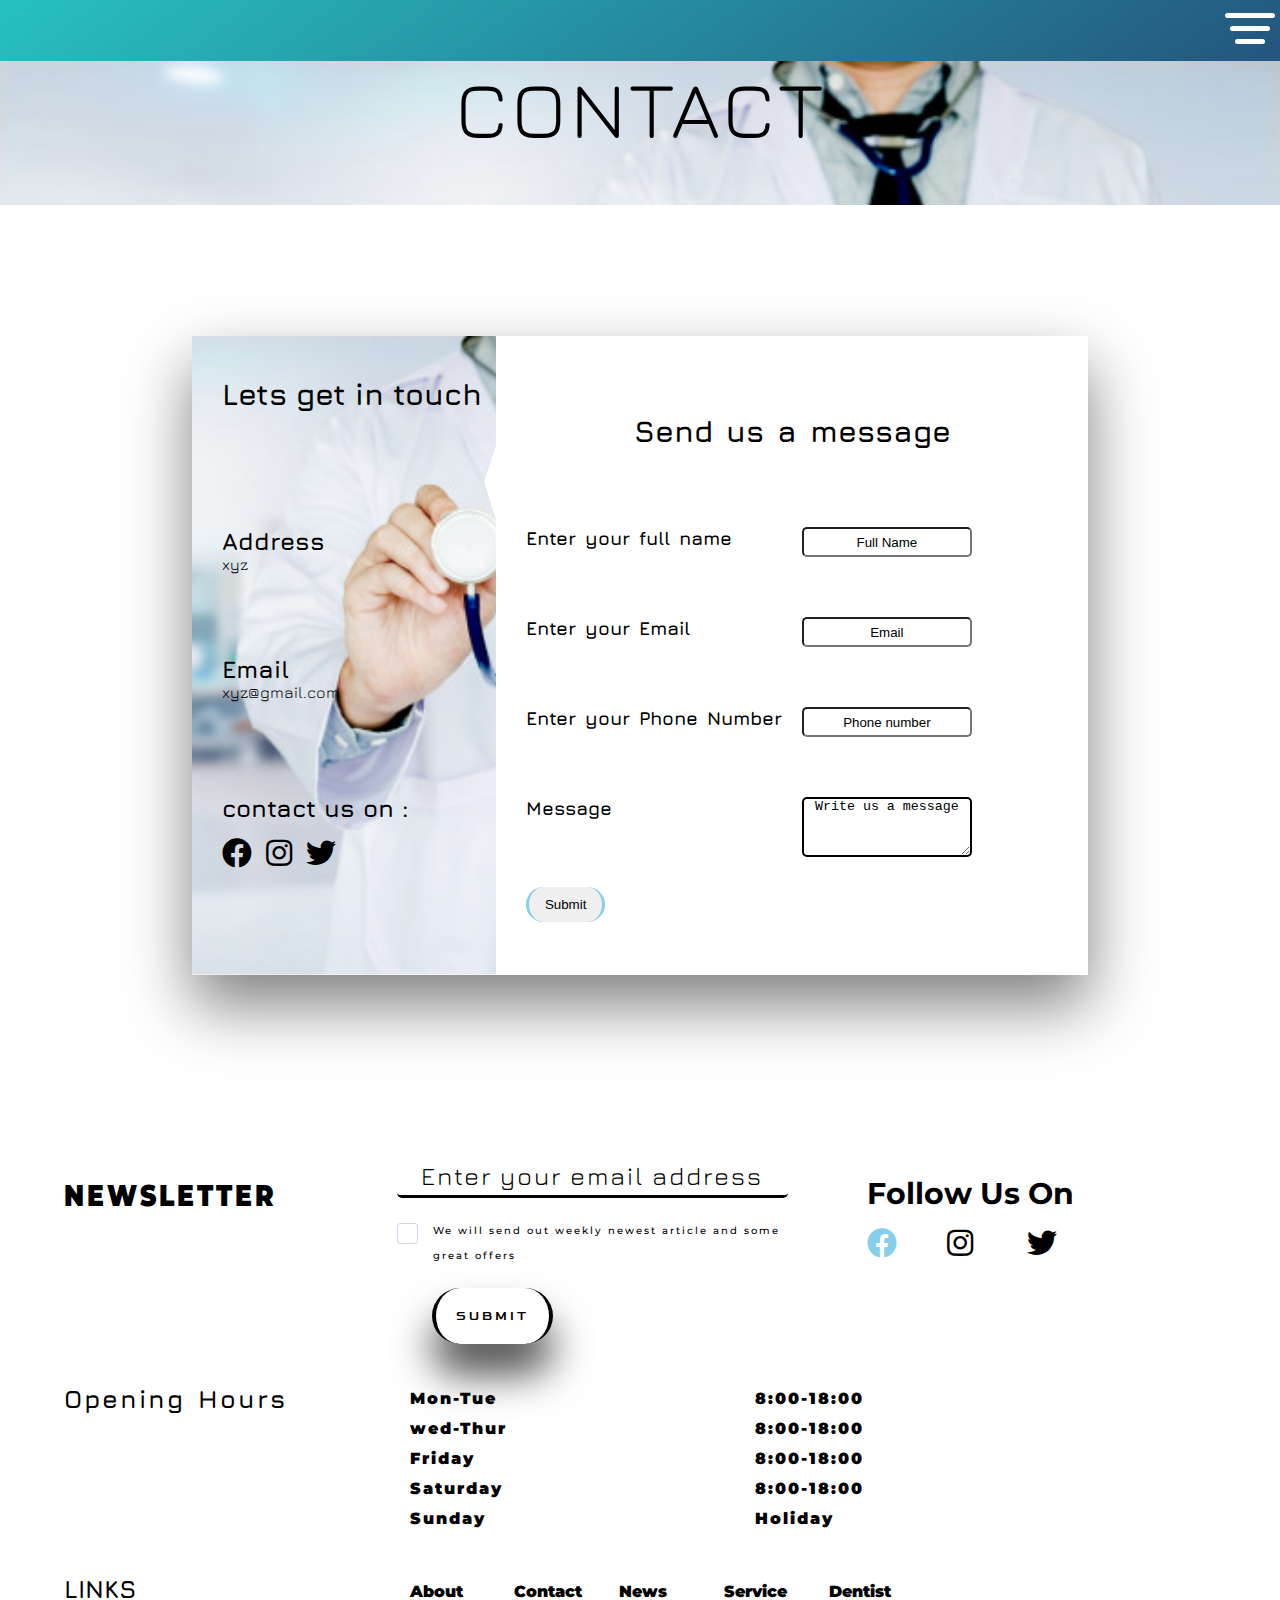
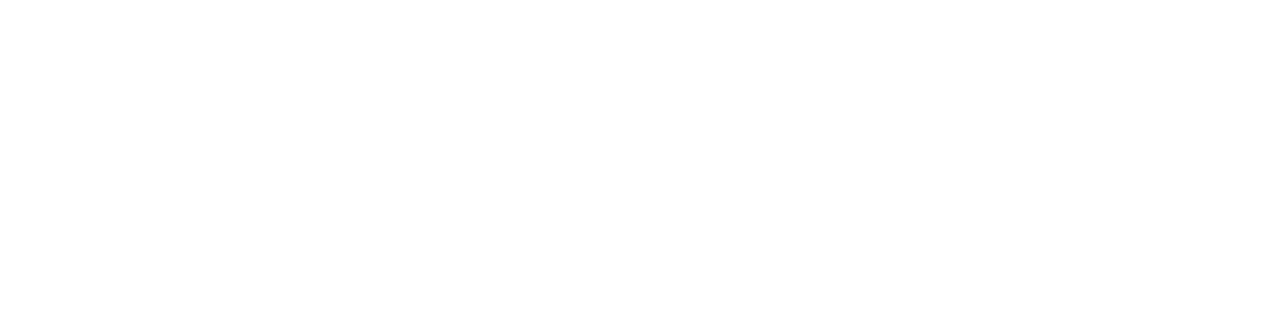
<file: contact.html>
<!DOCTYPE html>
<html>
<head>
    <meta name="viewport" content="width=device-width, initial-scale=1.0" /><link rel="icon" type="image/x-icon" href="https://static.vecteezy.com/system/resources/previews/000/580/344/original/hospital-logo-and-symbols-template-icons-vector.jpg" sizes="50x50">
  <title></title>
  <link rel="stylesheet" type="text/css" href="css/contact.css">
  <link rel="stylesheet" type="text/css" href="css/navbar.css">
  <link rel="stylesheet" type="text/css" href="css/all.min.css">
  <link rel="stylesheet" type="text/css" href="css/footer.css">

    <meta name="viewport" content="width=device-width, initial-scale=1.0">
</head>
<body>



 <div class="nav">
       <div class="lines-container">
           <div class="line line-1"></div>
           <div class="line line-2"></div>
           <div class="line line-3"></div>
       </div>
       <ul class="menu">
           <li><a href="#" class="outer">Home</a></li>
           <li style="display: none;"><a href="#" class="outer blog"></a>
              
            </li>
           <li><a href="contact.html" class="outer contact">Contacts</a>
              
           </li>
           <li><a href="#" class="outer">User</a></li>
       </ul>
       <div class="pointer"></div>
    </div> 







<div class="contacthead">Contact
</div>
 <div class="container">

    <div class="in"> 


     <div class="left">

         <h1 class="h1">Lets get in touch</h1>
         <div class="two">
          <h2 class="h2">Address</h2>
          <p>xyz</p>

          </div>

       <div class="three">
          <h2 class="h2">Email</h2>
          <p>xyz@gmail.com</p>

       </div>
       <div class="four">
           <h2 class="h2">contact us on :</h2>
           <a href=""> <i class="fab fa-facebook" id="fb"></i></a>
           <a href=""><i class="fab fa-instagram" id="insta"></i></a>
           <a href=""> <i class="fab fa-twitter" id="twitter"></i></a>
       </div>

   </div>
       <div class="right">

            <h2>Send us a message</h2>


           <div class="contactbox">

              <div class="leftheading">
                
                     <h3>Enter your full name</h3>
                     <h3>Enter your Email</h3>
                     <h3>Enter your Phone Number</h3>
                     <h3>Message</h3>

                    <a href="">  <div class="submit" ><button>Submit</button></div></a>
                    
                 


              </div>




              <div class="rightinput">

                     <div class="name">    <input type="name" name="" placeholder="Full Name"></div>

                     <div class="email1">    <input type="email" name="" placeholder="Email"></div>
                     <div class="phone">    <input type="phone" name="" placeholder="Phone number"></div>
                     <div class="message">            <textarea id="message" class="input100" name="message" placeholder="Write us a message"></textarea>  </div>


           </div>





            

       </div> 
      



    </div>

  </div> 

</div>




<footer>


<div class="lastcontent">
 <div class="boxls">

  <div class="ls">
   <div class="ls1">NewsLetter</div>
  </div>

  <div class="lss"> 

   <div class="ls3">
    <input type="" placeholder="Enter your email address" name="">
   </div>

   <div class="ls4"> 
    <div class="grid">   <label class="checkbox path">
                         <input type="checkbox">
                         <svg viewBox="0 0 21 21">
                         <path d="M5,10.75 L8.5,14.25 L19.4,2.3 C18.8333333,1.43333333 18.0333333,1 17,1 L4,1 C2.35,1 1,2.35 1,4 L1,17 C1,18.65 2.35,20 4,20 L17,20 C18.65,20 20,18.65 20,17 L20,7.99769186"></path>
                         </svg>
                         </label>
    </div>
    <div class="ls5">We will send out weekly newest article and some great offers</div>
   </div>
 <div class="buttonls">
    <button>SUBMIT</button>


  </div>
   
</div>
 <div class="follow">
  <h1>Follow Us On</h1>

  <div class="sm">
            <a href=""> <i class="fab fa-facebook" id="fb" style="color: skyblue"></i></a>
           <a href=""><i class="fab fa-instagram" id="insta"></i></a>
           <a href=""> <i class="fab fa-twitter" id="twitter"></i></a>

</div>
  </div>
   </div>


<div class="oh">
  <div class="heading">Opening Hours</div>
 <div class="week">
   <p>Mon-Tue</p>
   <p>wed-Thur</p>
   <p>Friday</p>
   <p>Saturday</p>
   <p>Sunday</p>
 </div>
 <div class="hours">
   <p>8:00-18:00</p>
   <p>8:00-18:00</p>
   <p>8:00-18:00</p>
   <p>8:00-18:00</p>
   <p>Holiday</p>
 </div>




</div>

<div class="link">
  <div class="heading">
 <p>links</p></div>
 <div class="links">
 <p>About</p><p>Contact</p><p>News</p><p>Service</p><p>Dentist</p></div>
 </div>


</div>

  


</footer>






















  <script type="text/javascript" src="js/navbar.js"></script>

</body>
</html>
</file>
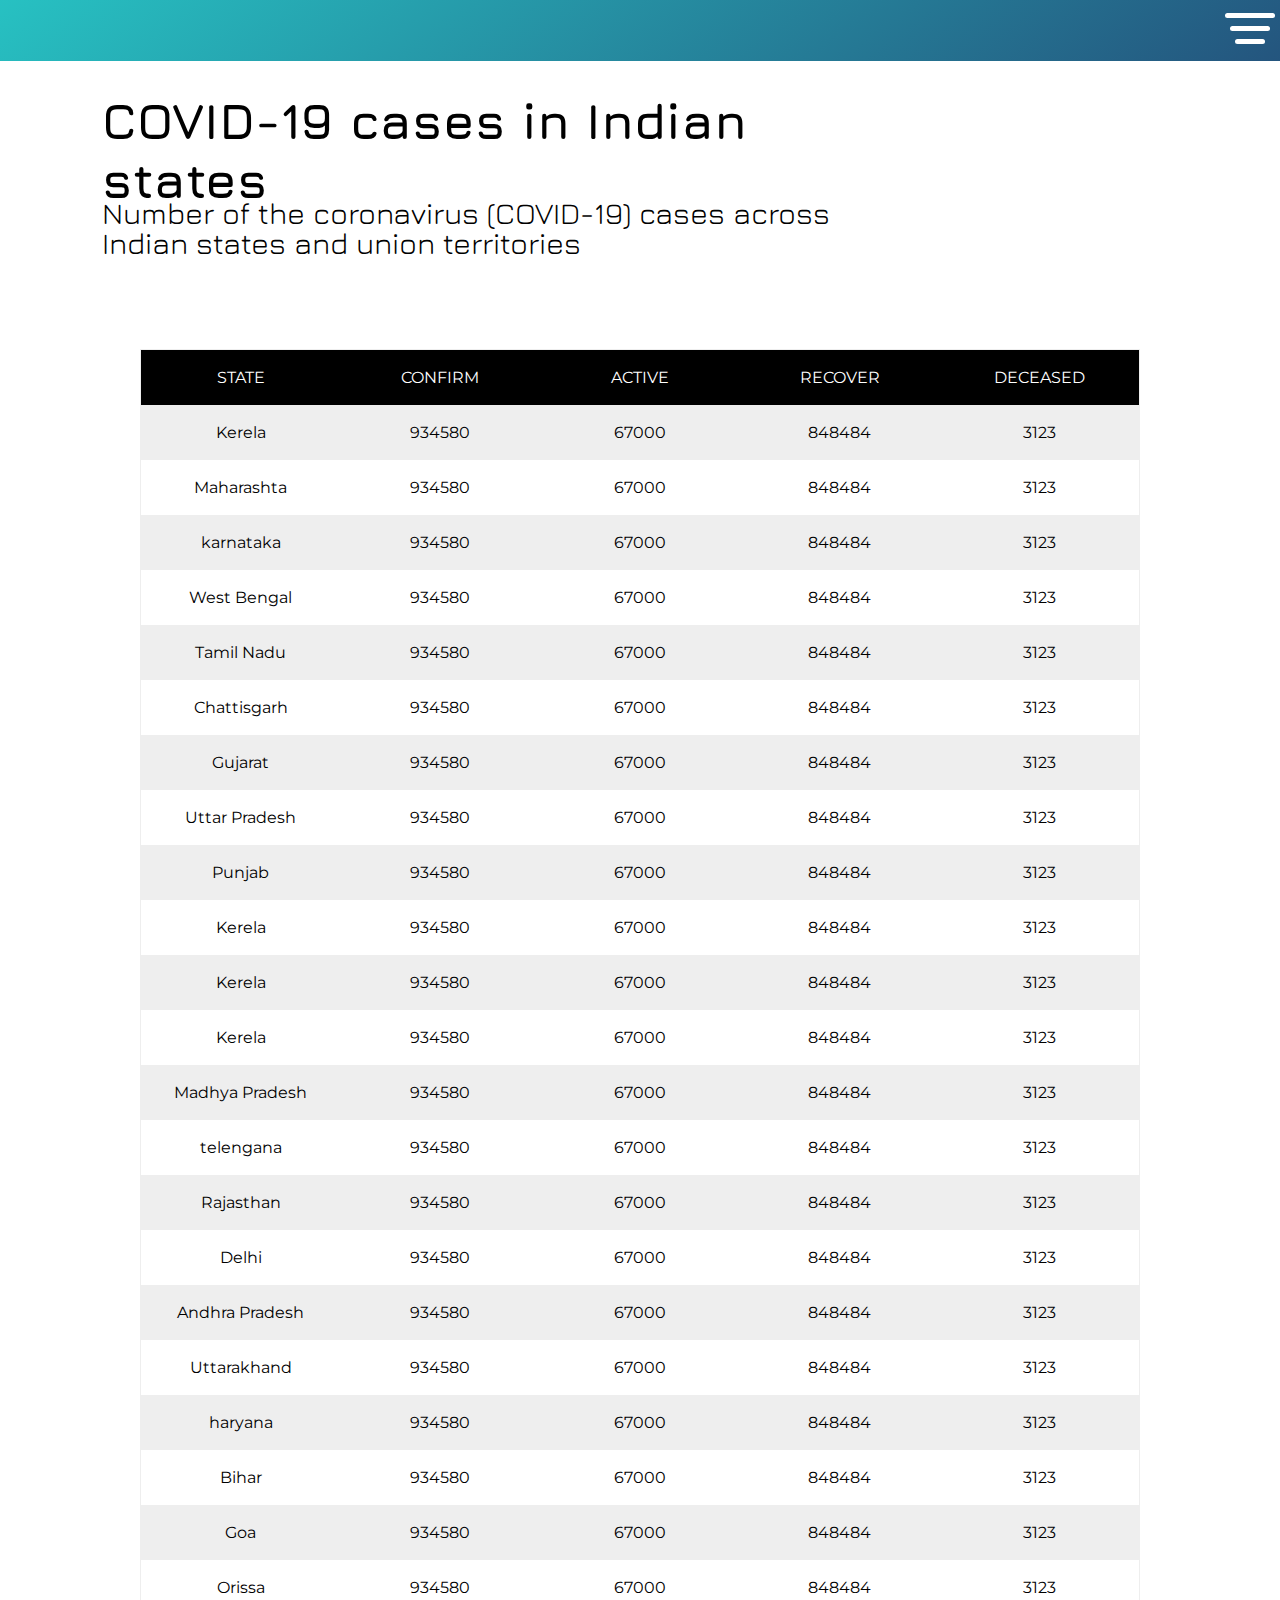
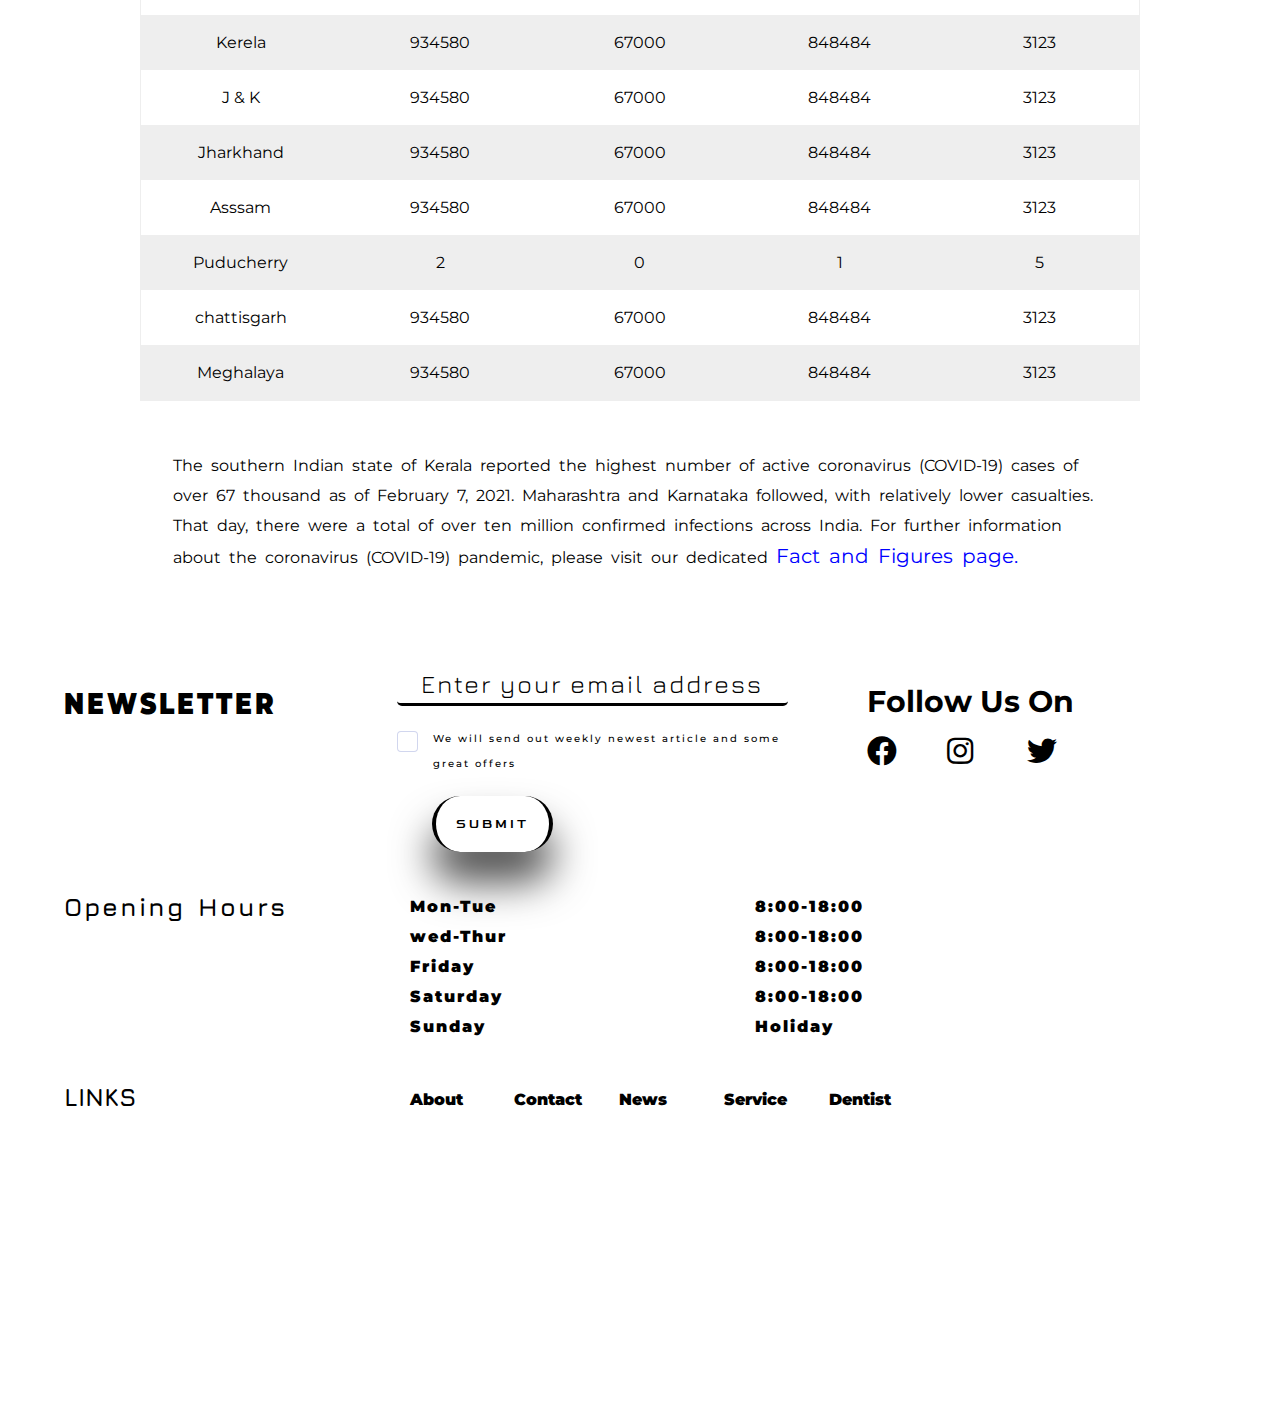
<file: table.html>
<!DOCTYPE html>
<html>
<head>
    <meta name="viewport" content="width=device-width, initial-scale=1.0" /><link rel="icon" type="image/x-icon" href="https://static.vecteezy.com/system/resources/previews/000/580/344/original/hospital-logo-and-symbols-template-icons-vector.jpg" sizes="50x50">
  <title></title>
  <link rel="stylesheet" type="text/css" href="css/contact.css">
  <link rel="stylesheet" type="text/css" href="css/navbar.css">
  <link rel="stylesheet" type="text/css" href="css/all.min.css">
  <link rel="stylesheet" type="text/css" href="css/footer.css">
  <link rel="stylesheet" type="text/css" href="css/table.css">
    <meta name="viewport" content="width=device-width, initial-scale=1.0">
    
</head>
<body>



 <div class="nav">
       <div class="lines-container">
           <div class="line line-1"></div>
           <div class="line line-2"></div>
           <div class="line line-3"></div>
       </div>
       <ul class="menu">
           <li><a href="#" class="outer">Home</a></li>
           <li style="display: none;"><a href="#" class="outer blog"></a>
              
            </li>
           <li><a href="contact.html" class="outer contact">Contacts</a>
              
           </li>
           <li><a href="#" class="outer">User</a></li>
       </ul>
       <div class="pointer"></div>
    </div> 





<div class="chead">
  
  <div class="content">
    

        <h1>COVID-19 cases in Indian states</h1>
        <p>Number of the coronavirus (COVID-19) cases across Indian states and union territories </p>





  </div>


</div>


<div class="cont">
  <div class="table">
    <div class="table-header">
      <div class="header__item"><a id="name" class="filter__link" href="#">State</a></div>
      <div class="header__item"><a id="wins" class="filter__link filter__link--number" href="#">Confirm</a></div>
      <div class="header__item"><a id="draws" class="filter__link filter__link--number" href="#">Active</a></div>
      <div class="header__item"><a id="losses" class="filter__link filter__link--number" href="#">Recover</a></div>
      <div class="header__item"><a id="total" class="filter__link filter__link--number" href="#">Deceased</a></div>
    </div>
    <div class="table-content"> 
      <div class="table-row">   
        <div class="table-data">Kerela</div>
        <div class="table-data">934580</div>
        <div class="table-data">67000</div>
        <div class="table-data">848484</div>
        <div class="table-data">3123</div>
      </div>
      <div class="table-row">
        <div class="table-data">Maharashta</div>
        <div class="table-data">934580</div>
        <div class="table-data">67000</div>
        <div class="table-data">848484</div>
        <div class="table-data">3123</div>
      </div>
      <div class="table-row">
        <div class="table-data">karnataka</div>
       <div class="table-data">934580</div>
        <div class="table-data">67000</div>
        <div class="table-data">848484</div>
        <div class="table-data">3123</div>
      </div>
       <div class="table-row">   
        <div class="table-data">West Bengal</div>
     <div class="table-data">934580</div>
        <div class="table-data">67000</div>
        <div class="table-data">848484</div>
        <div class="table-data">3123</div>
      </div> <div class="table-row">   
        <div class="table-data">Tamil Nadu</div>
      <div class="table-data">934580</div>
        <div class="table-data">67000</div>
        <div class="table-data">848484</div>
        <div class="table-data">3123</div>
      </div> <div class="table-row">   
        <div class="table-data">Chattisgarh</div>
       <div class="table-data">934580</div>
        <div class="table-data">67000</div>
        <div class="table-data">848484</div>
        <div class="table-data">3123</div>
      </div> <div class="table-row">   
        <div class="table-data">Gujarat</div>
       <div class="table-data">934580</div>
        <div class="table-data">67000</div>
        <div class="table-data">848484</div>
        <div class="table-data">3123</div>
      </div>  <div class="table-row">   
        <div class="table-data">Uttar Pradesh</div>
         <div class="table-data">934580</div>
        <div class="table-data">67000</div>
        <div class="table-data">848484</div>
        <div class="table-data">3123</div>
      </div> <div class="table-row">   
        <div class="table-data">Punjab</div>
       <div class="table-data">934580</div>
        <div class="table-data">67000</div>
        <div class="table-data">848484</div>
        <div class="table-data">3123</div>
      </div> <div class="table-row">   
        <div class="table-data">Kerela</div>
     <div class="table-data">934580</div>
        <div class="table-data">67000</div>
        <div class="table-data">848484</div>
        <div class="table-data">3123</div>
      </div> <div class="table-row">   
        <div class="table-data">Kerela</div>
      <div class="table-data">934580</div>
        <div class="table-data">67000</div>
        <div class="table-data">848484</div>
        <div class="table-data">3123</div>
      </div> <div class="table-row">   
        <div class="table-data">Kerela</div>
        <div class="table-data">934580</div>
        <div class="table-data">67000</div>
        <div class="table-data">848484</div>
        <div class="table-data">3123</div>
      </div> <div class="table-row">   
        <div class="table-data">Madhya Pradesh</div>
    <div class="table-data">934580</div>
        <div class="table-data">67000</div>
        <div class="table-data">848484</div>
        <div class="table-data">3123</div>
      </div> <div class="table-row">   
        <div class="table-data">telengana</div>
        <div class="table-data">934580</div>
        <div class="table-data">67000</div>
        <div class="table-data">848484</div>
        <div class="table-data">3123</div>
      </div> <div class="table-row">   
        <div class="table-data">Rajasthan</div>
       <div class="table-data">934580</div>
        <div class="table-data">67000</div>
        <div class="table-data">848484</div>
        <div class="table-data">3123</div>
      </div> <div class="table-row">   
        <div class="table-data">Delhi</div>
       <div class="table-data">934580</div>
        <div class="table-data">67000</div>
        <div class="table-data">848484</div>
        <div class="table-data">3123</div>
      </div> <div class="table-row">   
        <div class="table-data">Andhra Pradesh</div>
   <div class="table-data">934580</div>
        <div class="table-data">67000</div>
        <div class="table-data">848484</div>
        <div class="table-data">3123</div>
      </div> <div class="table-row">   
        <div class="table-data">Uttarakhand</div>
        <div class="table-data">934580</div>
        <div class="table-data">67000</div>
        <div class="table-data">848484</div>
        <div class="table-data">3123</div>
      </div> <div class="table-row">   
        <div class="table-data">haryana</div>
     <div class="table-data">934580</div>
        <div class="table-data">67000</div>
        <div class="table-data">848484</div>
        <div class="table-data">3123</div>
      </div> <div class="table-row">   
        <div class="table-data">Bihar</div>
       <div class="table-data">934580</div>
        <div class="table-data">67000</div>
        <div class="table-data">848484</div>
        <div class="table-data">3123</div>
      </div> <div class="table-row">   
        <div class="table-data">Goa</div>
       <div class="table-data">934580</div>
        <div class="table-data">67000</div>
        <div class="table-data">848484</div>
        <div class="table-data">3123</div>
      </div> <div class="table-row">   
        <div class="table-data">Orissa</div>
     <div class="table-data">934580</div>
        <div class="table-data">67000</div>
        <div class="table-data">848484</div>
        <div class="table-data">3123</div>
      </div> <div class="table-row">   
        <div class="table-data">Kerela</div>
       <div class="table-data">934580</div>
        <div class="table-data">67000</div>
        <div class="table-data">848484</div>
        <div class="table-data">3123</div>
      </div> <div class="table-row">   
        <div class="table-data">J & K</div>
        <div class="table-data">934580</div>
        <div class="table-data">67000</div>
        <div class="table-data">848484</div>
        <div class="table-data">3123</div>
      </div> <div class="table-row">   
        <div class="table-data">Jharkhand</div>
    <div class="table-data">934580</div>
        <div class="table-data">67000</div>
        <div class="table-data">848484</div>
        <div class="table-data">3123</div>
      </div> <div class="table-row">   
        <div class="table-data">Asssam</div>
        <div class="table-data">934580</div>
        <div class="table-data">67000</div>
        <div class="table-data">848484</div>
        <div class="table-data">3123</div>
      </div> <div class="table-row">   
        <div class="table-data">Puducherry</div>
        <div class="table-data">2</div>
        <div class="table-data">0</div>
        <div class="table-data">1</div>
        <div class="table-data">5</div>
      </div> <div class="table-row">   
        <div class="table-data">chattisgarh</div>
      <div class="table-data">934580</div>
        <div class="table-data">67000</div>
        <div class="table-data">848484</div>
        <div class="table-data">3123</div>
      </div> <div class="table-row">   
        <div class="table-data">Meghalaya</div>
        <div class="table-data">934580</div>
        <div class="table-data">67000</div>
        <div class="table-data">848484</div>
        <div class="table-data">3123</div>
      </div>
    </div>  
  </div>
</div>

































<div class="last">
  <p>The southern Indian state of Kerala reported the highest number of active coronavirus (COVID-19) cases of over 67 thousand as of February 7, 2021. Maharashtra and Karnataka followed, with relatively lower casualties. That day, there were a total of over ten million confirmed infections across India.
For further information about the coronavirus (COVID-19) pandemic, please visit our dedicated <a href="chart.html"> Fact and Figures page.</a>
</p>
</div>






<footer>


<div class="lastcontent">
 <div class="boxls">

  <div class="ls">
   <div class="ls1">NewsLetter</div>
  </div>

  <div class="lss"> 

   <div class="ls3">
    <input type="" placeholder="Enter your email address" name="">
   </div>

   <div class="ls4"> 
    <div class="grid">   <label class="checkbox path">
                         <input type="checkbox">
                         <svg viewBox="0 0 21 21">
                         <path d="M5,10.75 L8.5,14.25 L19.4,2.3 C18.8333333,1.43333333 18.0333333,1 17,1 L4,1 C2.35,1 1,2.35 1,4 L1,17 C1,18.65 2.35,20 4,20 L17,20 C18.65,20 20,18.65 20,17 L20,7.99769186"></path>
                         </svg>
                         </label>
    </div>
    <div class="ls5">We will send out weekly newest article and some great offers</div>
   </div>
 <div class="buttonls">
    <button>SUBMIT</button>


  </div>
   
</div>
 <div class="follow">
  <h1>Follow Us On</h1>

  <div class="sm">
            <a href=""> <i class="fab fa-facebook" id="fb"></i></a>
           <a href=""><i class="fab fa-instagram" id="insta"></i></a>
           <a href=""> <i class="fab fa-twitter" id="twitter"></i></a>

</div>
  </div>
   </div>


<div class="oh">
  <div class="heading">Opening Hours</div>
 <div class="week">
   <p>Mon-Tue</p>
   <p>wed-Thur</p>
   <p>Friday</p>
   <p>Saturday</p>
   <p>Sunday</p>
 </div>
 <div class="hours">
   <p>8:00-18:00</p>
   <p>8:00-18:00</p>
   <p>8:00-18:00</p>
   <p>8:00-18:00</p>
   <p>Holiday</p>
 </div>




</div>

<div class="link">
  <div class="heading">
 <p>links</p></div>
 <div class="links">
 <p>About</p><p>Contact</p><p>News</p><p>Service</p><p>Dentist</p></div>
 </div>


</div>

  


</footer>






















  <script type="text/javascript" src="js/navbar.js"></script>
  <script type="text/javascript" src="js/table.js"></script>

</body>
</html>
</file>
<file: css/contact.css>
@import url('https://fonts.googleapis.com/css2?family=Vast+Shadow&display=swap');


@import url('https://fonts.googleapis.com/css2?family=Goldman&display=swap');


@import url('https://fonts.googleapis.com/css2?family=Jura:wght@300&display=swap');




.contacthead{
  background-image: url(../images/hospital.jpg);
  font-size: 80px;text-align: center;height: 16vh;background-size: cover;background-attachment: fixed;
  font-family: 'Jura',cursive;text-transform: uppercase;letter-spacing: 3px;transform: scaleY(1);
}




*{
  margin: 0;
  padding: 0;
  box-sizing: border-box;
}

.container{
width: 100%;
height: 100vh;display: flex;justify-content: center;align-items: center;background-color: white;


}

.in{width: 70%;box-shadow: 0px 30px  60px 0px rgba(0,0,0,0.5);
  height: 71vh;margin: auto;display: flex;justify-content: space-around;
}



.left{
background-image: url(../images/hospital.jpg);background-size: cover;background-position: center;
  width: 36%;clip-path: polygon(100% 0, 100% 17%, 96% 23%, 100% 29%, 100% 100%, 0 100%, 0 0);
  height: 71vh;
z-index: 1;
  display: grid;grid-template-rows: 30% 20% 20% 20%;  font-family: 'Jura',cursive;
}





.left h1{
  font-family: 'Jura',cursive;
  font-size: 30px;
  margin-top: 40px;margin-left: 30px;font-weight: 900;
}

.two,.three,.four{
  margin-left: 30px;
}

.four{
   line-height: 50px;
}
.left i{color: black;
  font-size: 30px;letter-spacing: 10px;transition: 1s;
}
.four a{color: black;text-decoration: none;
}
#fb:hover{transition: 1s;
 background: rgb(35,154,255);
background: linear-gradient(324deg, rgba(35,154,255,1) 0%, rgba(39,193,194,1) 100%);-webkit-text-fill-color: transparent; 
        -webkit-background-clip: text; 
}

#insta:hover{background: rgb(255,248,35);
background: linear-gradient(324deg, pink 0%, rgba(182,5,119,1) 100%);
-webkit-text-fill-color: transparent; 
        -webkit-background-clip: text; 
}

#twitter:hover{
 background: rgb(35,154,255);
background: linear-gradient(324deg, rgba(35,154,255,1) 0%, rgba(39,193,194,1) 100%);-webkit-text-fill-color: transparent; 
        -webkit-background-clip: text; 
}




.right{
  width: 70%;height: 71vh;
  font-family: 'Jura',cursive;

  display: grid;grid-template-rows: 30% 20% 20% 20% 20% ;place-items:center;



}


.right h2{
font-size: 30px;
word-spacing: 4px;
}

.contactbox{
  font-family: 'Jura',cursive;
  width: 90%;
  margin: auto;
  height: 50vh;
display: flex;justify-content:flex-start;grid-column-gap: 20px;
}

.leftheading{

display: grid;grid-template-rows:20% 20% 20% 20% ;word-spacing: 3px;

}
.rightinput{
  
display: grid;grid-template-rows:20% 20% 20% 20% ;
}
input[type="name"] {
    width: 80%;text-align: center;
  border-radius: 5px;width: 170px;height: 30px;  
 }
 input{

    width: 80%;text-align: center;
  border-radius: 5px;width: 170px;height: 30px;  
 }
 textarea{

    width: 80%;text-align: center;
  border-radius: 5px;width: 170px;height: 60px;  border: 2px solid black;
 }

.submit button{border: none;outline: none !important;
  border-radius: 25px;padding: 10px 16px;cursor: pointer;border-left: 3px solid skyblue;border-right: 3px solid skyblue;transition: 1s;

}
.submit button:hover{
  box-shadow: 0px 20px 30px rgba(0,0,0,0.5);transition: 1s;transform: scale(1.1,1.1);
}






.popup {
  position: relative;
  display: inline-block;
  cursor: pointer;
  -webkit-user-select: none;
  -moz-user-select: none;
  -ms-user-select: none;
  user-select: none;
}

/* The actual popup */
.popup .popuptext {
  visibility: hidden;
  width: 160px;
  background-color: #555;
  color: #fff;
  text-align: center;
  border-radius: 6px;
  padding: 8px 0;
  position: absolute;
  z-index: 1;
  bottom: 125%;
  left: 50%;
  margin-left: -80px;
}

/* Popup arrow */
.popup .popuptext::after {
  content: "";
  position: absolute;
  top: 100%;
  left: 50%;
  margin-left: -5px;
  border-width: 5px;
  border-style: solid;
  border-color: #555 transparent transparent transparent;
}

/* Toggle this class - hide and show the popup */
.popup .show {
  visibility: visible;
  -webkit-animation: fadeIn 1s;
  animation: fadeIn 1s;
}

/* Add animation (fade in the popup) */
@-webkit-keyframes fadeIn {
  from {opacity: 0;} 
  to {opacity: 1;}
}

@keyframes fadeIn {
  from {opacity: 0;}
  to {opacity:1 ;}
}





















@media only screen and (min-width: 320px) and (max-width: 425px)
{
 








.contacthead{
  background-image: url(../images/hospital.jpg);
  font-size: 40px;text-align: center;height: 16vh;background-size: contain;background-attachment: fixed;background-position: center;
  font-family: 'Jura',cursive;text-transform: uppercase;letter-spacing: 3px;transform: scaleY(1);
}














*{
  margin: 0;
  padding: 0;
  box-sizing: border-box;
}

.container{
width: 100%;
height: 100vh;
margin-top: 50px

}

.in{width: 90%;box-shadow: 0px 30px  60px 0px rgba(0,0,0,0.5);
  height: 100vh;margin: auto;display:grid;grid-template-rows: 50% 50%;
}



.left{
background-image: url(../images/hospital.jpg);background-size: cover;background-position: center;
  width: 100%;clip-path: polygon(100% 0, 100% 100%, 82% 100%, 70% 91%, 58% 100%, 0 100%, 0 0);
  height: 50vh;
margin: auto;
  display: grid;grid-template-rows:  29% 25% 25% 25%;  font-family: 'Jura',cursive;
}





.left h1{
  font-family: 'Jura',cursive;
  font-size: 22px;
  margin-top: 20px;margin-left: 30px;font-weight: 900;
}

.two,.three,.four{
  margin-left: 30px;font-size: 14px;
}

.four{
   line-height: 25px;
}
.left i{color: black;
  font-size: 15px;letter-spacing: 10px;transition: 1s;
}
.four a{color: black;text-decoration: none;
}
#fb:hover{transition: 1s;
 background: rgb(35,154,255);
background: linear-gradient(324deg, rgba(35,154,255,1) 0%, rgba(39,193,194,1) 100%);-webkit-text-fill-color: transparent; 
        -webkit-background-clip: text; 
}

#insta:hover{background: rgb(255,248,35);
background: linear-gradient(324deg, pink 0%, rgba(182,5,119,1) 100%);
-webkit-text-fill-color: transparent; 
        -webkit-background-clip: text; 
}

#twitter:hover{
 background: rgb(35,154,255);
background: linear-gradient(324deg, rgba(35,154,255,1) 0%, rgba(39,193,194,1) 100%);-webkit-text-fill-color: transparent; 
        -webkit-background-clip: text; 
}




.right{
  width: 70%;height: 60vh;
  font-family: 'Jura',cursive;

  display: grid;grid-template-rows: 19% 20% 20% 20% 20% ;place-items:center;



}


.right h2{
font-size: 20px;
word-spacing: 4px;
}

.contactbox{
  font-family: 'Jura',cursive;
  width:90%;
  margin: auto;
  height: 35vh;
display: grid;grid-template-columns: 50% 50%;
}

.leftheading{font-size: 10px;

display: grid;grid-template-rows:20% 20% 20% 20% ;word-spacing: 3px;

}
.rightinput{
  
display: grid;grid-template-rows:20% 20% 20% 20% ;
}
input[type="name"] {
    width: 80%;text-align: center;
  border-radius: 5px; width: 130px;height: 25px; 
 }
 input{

    width: 80%;text-align: center;
  border-radius: 5px;width: 130px;height: 25px;   
 }
 textarea{

    width: 80%;text-align: center;
  border-radius: 5px;width: 130px;height: 50px;  border: 2px solid black;
 }

.submit button{border: none;outline: none !important;
  border-radius: 25px;padding: 10px 10px;cursor: pointer;border-left: 3px solid skyblue;border-right: 3px solid skyblue;transition: 1s;

}
.submit button:hover{
  box-shadow: 0px 20px 30px rgba(0,0,0,0.5);transition: 1s;transform: scale(1.1,1.1);
}






}
</file>
<file: css/navbar.css>
@import url('https://fonts.googleapis.com/css?family=Montserrat&display=swap');

*, *::before, *::after{
    padding: 0;
    margin-bottom: 0;
    box-sizing: border-box;
}

body{


   font-family: 'Montserrat', sans-serif;

}
.nav{
  
  background: rgb(36,85,126);
background: linear-gradient(324deg, rgba(36,85,126,1) 0%, rgba(39,193,194,1) 100%);
}

.lines-container{
    width: 60px;
    margin-left: auto;padding: 5px 5px;
    cursor: pointer;
    height: 60px;
  
}
.lines-container:hover{
    background-color: transparent;
    border:1px solid transparent

}
.line{
    height: 3px;
    margin: 8px auto;
    border-radius: 50px;
    background-color: #ffffff;
    margin-right: auto;
    transition: width 0.6s ease-out;
}

.line-1{
    width: 50px;height: 5px
}
.line-2{
    width: 40px;height: 5px
}
.line-3{
    width: 30px;height: 5px
}
.lines-container:hover .line-1{
    width: 30px;
    background-color: white
}
.lines-container:hover .line-2{
    width: 40px;
    background-color: white
} 
.lines-container:hover .line-3 {
    width: 50px;
    background-color: white
}

.menu{
    list-style-type: none;
    border-bottom: 1px solid  transparent;
    max-height: 0;
    overflow: hidden;
    transition: max-height 0.5s linear;
    position: relative;

}
.pointer-up{
    border-color:    #826e53   #826e53 white  #826e53;
    transform: translateY(-21px);
}
.pointer-up:hover{
    border-color:    #826e53   #826e53 palevioletred  #826e53 ;  
}
.blog-child, .contact-child{
    max-height: 0px;
    overflow: hidden;
    transition: all 0.5s linear;
}
.menu a.outer{
    display: block;
  color:white;
    text-decoration: none;
    margin-top: 2px;
    background-color:  transparent;
    padding: 1em;
    transition: all 0.5s linear;
}

.menu a.inner{
    text-decoration: none;
    color: whitesmoke;
    display: block;
    padding: 0.5em 3em;
    border: 1px solid #171618;
    opacity: 0.8;
    transition: all 0.5s linear;    
}
.menu a.inner:hover{
    border:1px solid wheat;
    opacity: 1;
}
.blog, .contact{
    position: relative;
    cursor: inherit;
    pointer-events: none;
}
.blog::after, .contact::after{
   content: "+";
   cursor: pointer;
   pointer-events: all;
   width: 20px;
   height: 20px;
   color: black;
   background-color: white;
   border-radius: 50%;
   display: inline-flex;
   justify-content: center;
   align-items: center;
   position: absolute;
   right: 5%;
   box-shadow: 1px 3px 1px 1px  #171618 ;
   transition: background-color 0.5s linear;
   
}
.blog:hover::after, .contact:hover::after{
    background-color: transparent;
}
.btn-anime::after{
    right: 4.8%;
    bottom: 20%;
    box-shadow: 0px 0px 0px 0px  #171618 ;   
}




@media only screen and (min-width: 320px) and (max-width: 768px)
{
 



@import url('https://fonts.googleapis.com/css2?family=Vast+Shadow&display=swap');


@import url('https://fonts.googleapis.com/css2?family=Goldman&display=swap');


@import url('https://fonts.googleapis.com/css2?family=Jura:wght@300&display=swap');






@import url('https://fonts.googleapis.com/css?family=Montserrat&display=swap');

*, *::before, *::after{
    padding: 0;
    margin-bottom: 0;
    box-sizing: border-box;
}

body{


   font-family: 'Montserrat', sans-serif;

}

.lines-container{
    width: 60px;
    margin-left: auto;padding: 5px 5px;
    cursor: pointer;
    height: 50px;
  
}
.lines-container:hover{
    background-color: transparent;
    border:1px solid transparent

}
.line{
    height: 3px;
    margin: 5px auto;
    border-radius: 50px;
    background-color: #ffffff;
    margin-right: auto;
    transition: width 0.6s ease-out;
}

.line-1{
    width: 50px;height: 4px
}
.line-2{
    width: 40px;height: 4px
}
.line-3{
    width: 30px;height: 4px
}
.lines-container:hover .line-1{
    width: 30px;
    background-color: white
}
.lines-container:hover .line-2{
    width: 40px;
    background-color: white
} 
.lines-container:hover .line-3 {
    width: 50px;
    background-color: white
}

.menu{
    list-style-type: none;
    border-bottom: 1px solid  transparent;
    max-height: 0;
    overflow: hidden;
    transition: max-height 0.5s linear;
    position: relative;

}
.pointer-up{
    border-color:    #826e53   #826e53 white  #826e53;
    transform: translateY(-21px);
}
.pointer-up:hover{
    border-color:    #826e53   #826e53 palevioletred  #826e53 ;  
}
.blog-child, .contact-child{
    max-height: 0px;
    overflow: hidden;
    transition: all 0.5s linear;
}
.menu a.outer{
    display: block;
  color:white;
    text-decoration: none;
    margin-top: 2px;
    background-color:  transparent;
    padding: 1em;
    transition: all 0.5s linear;
}

.menu a.inner{
    text-decoration: none;
    color: whitesmoke;
    display: block;
    padding: 0.5em 3em;
    border: 1px solid #171618;
    opacity: 0.8;
    transition: all 0.5s linear;    
}
.menu a.inner:hover{
    border:1px solid wheat;
    opacity: 1;
}
.blog, .contact{
    position: relative;
    cursor: inherit;
    pointer-events: none;
}
.blog::after, .contact::after{
   content: "+";
   cursor: pointer;
   pointer-events: all;
   width: 20px;
   height: 20px;
   color: black;
   background-color: white;
   border-radius: 50%;
   display: inline-flex;
   justify-content: center;
   align-items: center;
   position: absolute;
   right: 5%;
   box-shadow: 1px 3px 1px 1px  #171618 ;
   transition: background-color 0.5s linear;
   
}
.blog:hover::after, .contact:hover::after{
    background-color: transparent;
}
.btn-anime::after{
    right: 4.8%;
    bottom: 20%;
    box-shadow: 0px 0px 0px 0px  #171618 ;   
}
















}
</file>
<file: css/footer.css>
@import url('https://fonts.googleapis.com/css2?family=Vast+Shadow&display=swap');


@import url('https://fonts.googleapis.com/css2?family=Goldman&display=swap');


@import url('https://fonts.googleapis.com/css2?family=Jura:wght@300&display=swap');





::-webkit-scrollbar {
    width: 7px;
    background-color: #F5F5F5;
}

::-webkit-scrollbar-thumb {
  

  background-image: linear-gradient(180deg, grey ,white);
  
  /* Set the background size and repeat properties. */
  

  /* Use the text as a mask for the background. */
  /* This will show the gradient as a text color rather than element bg. */


  }

::-webkit-scrollbar-track {
    -webkit-box-shadow: inset 0 0 6px rgba(0,0,0,0.3);
    background-color: #F5F5F5;
}


footer{
  background-image: url(../images/hospital.jpg);
  background-size: cover;background-attachment: fixed;
}




.lastcontent{
  width: 90%;
  margin: auto;
  height: 90vh;

}

.lastcontent .boxls{
 display: grid;grid-template-columns: 28% 40% 30%;grid-gap: 10px;
 }



.ls{

  margin-top: 50px;
  line-height: 50px;
}
.ls .ls1{transform: scaleY(1.2);font-weight: 900;
font-size: 25px;color: black;
letter-spacing: 3px;margin-top: 15px;
text-transform: uppercase;
}

.ls .ls2{color:black;
  transform: scaleY(1.2);font-weight: 100;
font-size: 13px;
letter-spacing: 4px;
text-transform: uppercase;

}





.lss{
border: none;display: grid;grid-template-rows:;grid-row-gap: 20px;
  margin-top: 50px;
  line-height: 35px;
}
.lss .ls3 input{padding: 20px;
outline: none;font-family: 'Jura', sans-serif;
width:85%;letter-spacing: 2px;color: black;
border: transparent;background: transparent;font-size: 25px;
border-bottom: 3px solid black;


}

.lss .ls3 input:hover{

}

.ls4{
  display: flex;
}
.ls4{
  grid-gap: 15px;
}


.ls4 .grid{
  margin-top: 5px;
}


.ls5{letter-spacing: 2px;
color: black;font-size: 10px;
width: 80%;font-weight: 500;
line-height: 25px;
}



.buttonls button{
outline: none;

padding: 20px;border-radius: 29px;color:black;letter-spacing: 3px;font-family: 'Goldman',cursive;
  background: transparent;border: none;border-left: 4px solid black
;border-right: 4px solid black;color: black;
;
box-shadow: 0px 30px 40px rgba(0,0,0,0.7);transition: 1s;cursor: pointer;margin-left: 35px;
}



.buttonls button:hover{
transition: 1s ease;

  transform: scale(1.1,1.1);
box-shadow: 0px 30px 40px rgba(0,0,0,0.7);


}









.checkbox {
  --background: #fff;
  --border: #D1D6EE;
  --border-hover: #BBC1E1;
  --border-active: #1E2235;
  --tick: #fff;
  position: relative;
}
.checkbox input,
.checkbox svg {
  width: 21px;
  height: 21px;
  display: block;
}
.checkbox input {
  -webkit-appearance: none;
  -moz-appearance: none;
  position: relative;
  outline: none;
  background: var(--background);
  border: none;
  margin: 0;
  padding: 0;
  cursor: pointer;
  border-radius: 4px;
  transition: box-shadow 0.3s;
  box-shadow: inset 0 0 0 var(--s, 1px) var(--b, var(--border));
}
.checkbox input:hover {
  --s: 2px;
  --b: var(--border-hover);
}
.checkbox input:checked {
  --b: var(--border-active);
}
.checkbox svg {
  pointer-events: none;
  fill: none;
  stroke-width: 2px;
  stroke-linecap: round;
  stroke-linejoin: round;
  stroke: var(--stroke, var(--border-active));
  position: absolute;
  top: 0;
  left: 0;
  width: 21px;
  height: 21px;
  transform: scale(var(--scale, 1)) translateZ(0);
}
.checkbox.path input:checked {
  --s: 2px;
  transition-delay: 0.4s;
}
.checkbox.path input:checked + svg {
  --a: 16.1 86.12;
  --o: 102.22;
}
.checkbox.path svg {
  stroke-dasharray: var(--a, 86.12);
  stroke-dashoffset: var(--o, 86.12);
  transition: stroke-dasharray 0.6s, stroke-dashoffset 0.6s;
}
.checkbox.bounce {
  --stroke: var(--tick);
}
.checkbox.bounce input:checked {
  --s: 11px;
}
.checkbox.bounce input:checked + svg {
  -webkit-animation: bounce 0.4s linear forwards 0.2s;
          animation: bounce 0.4s linear forwards 0.2s;
}
.checkbox.bounce svg {
  --scale: 0;
}

@-webkit-keyframes bounce {
  50% {
    transform: scale(1.2);
  }
  75% {
    transform: scale(0.9);
  }
  100% {
    transform: scale(1);
  }
}

@keyframes bounce {
  50% {
    transform: scale(1.2);
  }
  75% {
    transform: scale(0.9);
  }
  100% {
    transform: scale(1);
  }
}




.follow{
  margin-top: 70px;color: black;font-size: 15px;display: grid;grid-template-rows: 50px 30px

}
.sm{
  width: 50%;font-size: 30px;display: grid;grid-template-columns: 30px 30px 30px;grid-gap: 50px;
}
.sm a{
  text-decoration: none;color: black
}






::placeholder{

  color: black
}



.oh{margin-top: 40px;color: black;line-height: 30px;font-weight: 900;letter-spacing: 2px;word-spacing: 3px;
  display: grid;grid-template-columns:  30% 30% 30% 
}
.oh .heading{
  font-size: 25px;font-family: 'jura',sans-serif
}



.link{margin-top: 40px;
  display: grid;grid-template-columns:  30% 70%;color:black;font-weight: 900;
}
.links{margin-top: 8px;
  display: grid;grid-template-columns: 13% 13% 13% 13% 13%  
}
.link .heading{
  font-family: 'jura',sans-serif;
  font-size:25px;text-transform: uppercase;
}































@media only screen and (min-width: 320px) and (max-width: 768px)
{
 



@import url('https://fonts.googleapis.com/css2?family=Vast+Shadow&display=swap');


@import url('https://fonts.googleapis.com/css2?family=Goldman&display=swap');


@import url('https://fonts.googleapis.com/css2?family=Jura:wght@300&display=swap');

footer{
  margin-top:  50px;

  background-image: url(../images/hospital.jpg);object-fit: cover;
background-position: center;



}


.follow{width: 80%;margin:auto;text-align: center;
  color:black;font-size: 10px;
}
.sm{
  width: 50%;font-size: 25px;margin: auto;line-height: 5px;display: flex;justify-content: space-around;
}
.sm a{
  text-decoration: none;color:black
}



.oh{width: 90%;position: relative;top: 30px;
  margin:auto;color:black;line-height: 20px;
  display: grid;grid-template-columns:  30% 30% 30% 
}
.oh .heading{
  font-size: 15px;font-family: 'jura',sans-serif
}
.week{
  font-size: 10px;
}

.oh .hours{
  font-size:  10px;
}

.link{width: 90%;margin: auto; margin-top: 40px;font-size: 10px;
}
.links{margin-top: 6px;font-size: 8px;display: flex;justify-content: space-around;grid-gap: 10px;
}
.link .heading{
  font-family: 'jura',sans-serif;
  font-size:15px;text-transform: uppercase;
}



.lastcontent{
  width: 86%;
  margin: 0px auto;
  height: 85vh;
}

.lastcontent .boxls{
display: block;

 }



.ls{
  margin:0px auto;
line-height: 26px;text-align: center;
}
.ls .ls1{transform: scaleY(1.1);font-weight: 900;
font-size: 19px;color:black;
letter-spacing: 3px;
text-transform: uppercase;
}

.ls .ls2{color:black;margin-top: 20px;
 font-weight: 100;transform: scaleY(1.6);
font-size:8px;line-height: 10px;
letter-spacing: 2px;
text-transform: uppercase;
font-family: 'Jura',cursive;

}





.lss{
border: none;display: block;text-align: left;
  margin: 10px auto;width: 95%;text-align: center;
  line-height: 50px;
}
.lss .ls3 input{
outline: none;font-family: 'Jura', sans-serif;
width: 95%;letter-spacing: 1px;color:black; word-spacing: 3px;
border: transparent;background: transparent;font-size: 16px;padding: 9px;
border-bottom: 1px solid black
;

}

.lss .ls3 input:hover{

}

.ls4{width: 90%;margin: auto;
  display: flex;
}
.ls4{
  grid-gap: 7px;
}


.ls4 .grid{
  margin-top: 5px;
}


.ls5{letter-spacing: 2px;text-align: left;
color:black;font-family: 'jura',sans-serif;
width: 100%;font-weight: 900;
font-size: 8px;line-height:15px;margin-top: 0px;
}



.buttonls button{
outline: none;
font-size: 16px;
padding: 8px;border-radius: 29px;color:black;letter-spacing: 2px;font-family: 'Goldman',cursive;
  background: transparent;border: none;border-left: 4px solid black
;border-right: 4px solid black
;
box-shadow: 0px 30px 40px rgba(0,0,0,0.7);transition: 1s;cursor: pointer;margin:15px;
}



.buttonls button:hover{
transition: 1s ease;

  transform: scale(1.1,1.1);
box-shadow: 0px 30px 40px rgba(0,0,0,0.7);


}









.checkbox {
  --background: #fff;
  --border: #D1D6EE;
  --border-hover: #BBC1E1;
  --border-active: #1E2235;
  --tick: #fff;
  position: relative;
}
.checkbox input,
.checkbox svg {
  width: 15px;
  height: 15px;
  display: block;
}
.checkbox input {
  -webkit-appearance: none;
  -moz-appearance: none;
  position: relative;
  outline: none;
  background: var(--background);
  border: none;
  margin: 0;
  padding: 0;
  cursor: pointer;
  border-radius: 4px;
  transition: box-shadow 0.3s;
  box-shadow: inset 0 0 0 var(--s, 1px) var(--b, var(--border));
}
.checkbox input:hover {
  --s: 2px;
  --b: var(--border-hover);
}
.checkbox input:checked {
  --b: var(--border-active);
}
.checkbox svg {
  pointer-events: none;
  fill: none;
  stroke-width: 2px;
  stroke-linecap: round;
  stroke-linejoin: round;
  stroke: var(--stroke, var(--border-active));
  position: absolute;
  top: 0;
  left: 0;
  width: 21px;
  height: 21px;
  transform: scale(var(--scale, 1)) translateZ(0);
}
.checkbox.path input:checked {
  --s: 2px;
  transition-delay: 0.4s;
}
.checkbox.path input:checked + svg {
  --a: 16.1 86.12;
  --o: 102.22;
}
.checkbox.path svg {
  stroke-dasharray: var(--a, 86.12);
  stroke-dashoffset: var(--o, 86.12);
  transition: stroke-dasharray 0.6s, stroke-dashoffset 0.6s;
}
.checkbox.bounce {
  --stroke: var(--tick);
}
.checkbox.bounce input:checked {
  --s: 11px;
}
.checkbox.bounce input:checked + svg {
  -webkit-animation: bounce 0.4s linear forwards 0.2s;
          animation: bounce 0.4s linear forwards 0.2s;
}
.checkbox.bounce svg {
  --scale: 0;
}

@-webkit-keyframes bounce {
  50% {
    transform: scale(1.2);
  }
  75% {
    transform: scale(0.9);
  }
  100% {
    transform: scale(1);
  }
}

@keyframes bounce {
  50% {
    transform: scale(1.2);
  }
  75% {
    transform: scale(0.9);
  }
  100% {
    transform: scale(1);
  }
}











.agreement{
width: 80%;

margin: 50px auto;
  height: 0vh;
  display: flex;
  align-items: center;justify-content: center;flex-direction: column;
}
.agm{ width: 100%;
display: flex;align-items: center;justify-content: center;



height: 20vh;

}
.content a{
  text-decoration: none;
}
.agm .content{
font-family: 'jura',sans-serif;
width: 100%;  
  display: flex;flex-direction: column;flex-direction: column;align-items: center;line-height: 30px;
}

.agm1{text-decoration: none;outline: none;
  color:black;
  letter-spacing: 2px;font-size: 12px;cursor: pointer;
}











































}
</file>
<file: css/table.css>
@import url("https://fonts.googleapis.com/css?family=Source+Sans+Pro:400,700");
*, *:before, *:after {
  box-sizing: border-box;
}

body {

}

h1, h2, h3, h4, h5, h6 {
  margin: 0;
}
.chead {
  width: 80%;margin: 30px auto
  height: 20vh;display: flex;justify-content: center;align-items: center;

}
.chead .content{
  width: 80%;margin: 30px auto;display: grid;grid-template-rows: 60% 0%;
}


.chead .content h1{font-size: 50px; font-family: 'jura'
}


.chead .content p{font-size: 30px; font-family: 'jura';line-height: 30px;
}
.cont {
  max-width: 1000px;
  margin-right: auto;
  margin-left: auto;
  display: flex;
  justify-content: center;
  align-items: center;
  min-height: 100vh;margin:50px auto;
}

.table {
  width: 100%;
  border: 1px solid #EEEEEE;
}

.table-header {
  display: flex;
  width: 100%;
  background: #000;
  padding: 18px 0;
}

.table-row {
  display: flex;
  width: 100%;
  padding: 18px 0;
}
.table-row:nth-of-type(odd) {
  background: #EEEEEE;
}

.table-data, .header__item {
  flex: 1 1 20%;
  text-align: center;
}

.header__item {
  text-transform: uppercase;
}

.filter__link {
  color: white;
  text-decoration: none;
  position: relative;
  display: inline-block;
  padding-left: 24px;
  padding-right: 24px;
}
.filter__link::after {
  content: "";
  position: absolute;
  right: -18px;
  color: white;
  font-size: 12px;
  top: 50%;
  transform: translateY(-50%);
}
.filter__link.desc::after {
  content: "(desc)";
}
.filter__link.asc::after {
  content: "(asc)";
}



.last{width: 73%;
  margin: 40px auto
}
.last p{
  line-height: 30px;word-spacing: 4px;
}
.last a{
  text-decoration: none;font-size: 20px;
color:blue;}





















@media only screen and (min-width: 320px) and (max-width: 425px)
{
 
.chead {
  width: 90%;margin: 30px auto
  height: 20vh;display: flex;justify-content: center;align-items: center;

}
.chead .content{
  width: 90%;margin: 30px auto;display: grid;grid-template-rows: 30% 40%;
}


.chead .content h1{font-size: 26px; font-family: 'jura';word-spacing: 3px
}


.chead .content p{font-size: 24px; font-family: 'jura';line-height: 30px;word-spacing: 3px;
}
.cont {
  max-width: 1000px;
  margin-right: auto;
  margin-left: auto;
  display: flex;
  justify-content: center;
  align-items: center;
  min-height: 100vh;margin:50px auto;
}

.table {
  width: 80%;margin: auto;
  border: 1px solid #EEEEEE;
}

.table-header {
display: grid;grid-template-columns: 40px 50px 50px 50px 50px; width: 100%;
  background: #000;
  padding: 5px 5px;
}
.header__item{
  font-size: 7px;position: relative;right: 20px;
}
.table-row {font-size: 8px;

display: grid;grid-template-columns:  50px 50px 50px 50px 50px;  width: 100%;
 

  padding: 10px 15px;
}
.table-row:nth-of-type(odd) {
  background: #EEEEEE;
}

.table-data, .header__item {
flex: 1 1 20%;
  text-align: left;
}

.header__item {
  text-transform: uppercase;
}


.last{width: 73%;
  margin: 40px auto
}
.last p{
  line-height: 30px;word-spacing: 4px;
}
.last a{
  text-decoration: none;font-size: 20px;
color:blue;}









}
</file>
